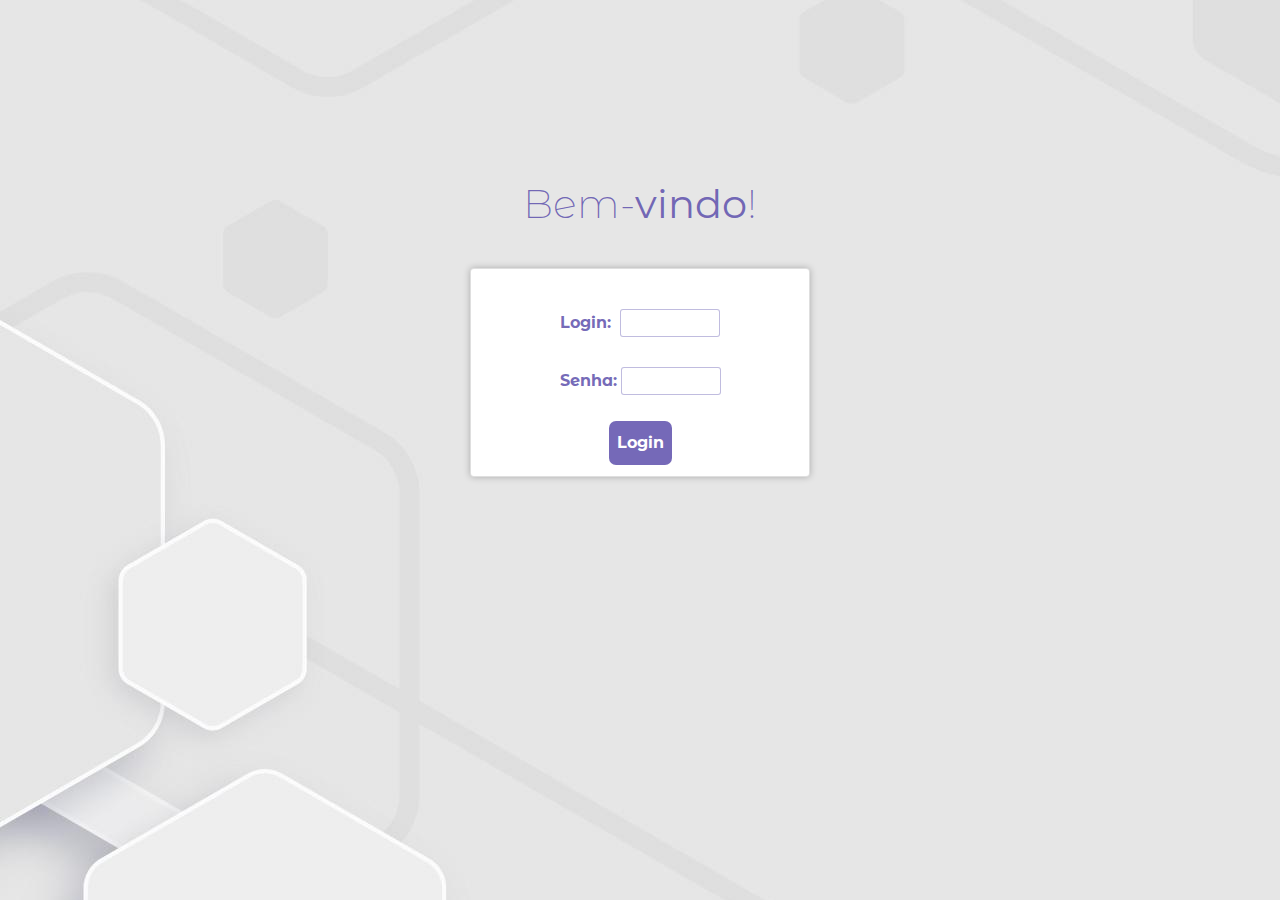
<file: index.html>
<!DOCTYPE html>
<html lang="pt-BR">
<head>
  <meta charset="UTF-8">
  <meta name="viewport" content="width=device-width, initial-scale=1.0">
  <title>Adm verify</title>
  <!-- Estilos -->
  <link rel="stylesheet" href="https://stackpath.bootstrapcdn.com/bootstrap/4.4.1/css/bootstrap.min.css" integrity="sha384-Vkoo8x4CGsO3+Hhxv8T/Q5PaXtkKtu6ug5TOeNV6gBiFeWPGFN9MuhOf23Q9Ifjh" crossorigin="anonymous">
  <link rel="stylesheet" href="css/style.css">
  <!-- Scripts (jQuery não pode ser o slim que vem do Boostrap) -->
  <script
  src="https://code.jquery.com/jquery-3.4.1.min.js"
  integrity="sha256-CSXorXvZcTkaix6Yvo6HppcZGetbYMGWSFlBw8HfCJo="
  crossorigin="anonymous"></script>
  <script src="https://cdn.jsdelivr.net/npm/popper.js@1.16.0/dist/umd/popper.min.js" integrity="sha384-Q6E9RHvbIyZFJoft+2mJbHaEWldlvI9IOYy5n3zV9zzTtmI3UksdQRVvoxMfooAo" crossorigin="anonymous"></script>
  <script src="https://stackpath.bootstrapcdn.com/bootstrap/4.4.1/js/bootstrap.min.js" integrity="sha384-wfSDF2E50Y2D1uUdj0O3uMBJnjuUD4Ih7YwaYd1iqfktj0Uod8GCExl3Og8ifwB6" crossorigin="anonymous"></script>
</head>
<body>
    <header id="varivel-b-v">
        <h1>Bem-<strong>vindo</strong>!</h1>
    </header>
    <main>
        <div class="container">
            <div class="col-md-4">
                <div class="card">
                    <div class="card-body">
                        <div class="campo-login">
                            <label for="login" id="login-label">Login:</label>
                            <input type="text" class="login" id="login-i" required name="login-i">
                        </div>
                        <br>
                        <div class="campo-passwd">
                            <label for="passwd" id="passwd-label">Senha:</label>
                            <input type="password" class="passwd" id="login-p" required name="login-p">
                        </div>
                    </div>
                    <a href="#" id="login-btn">
                        <button class="main-btn" onclick="clickar()" onkeydown="enter()">
                            Login
                        </button></a>
                </div>
            </div>
        </div>
    </main>
    <script src="./js/script01.js"></script>
</body>
</html>
</file>
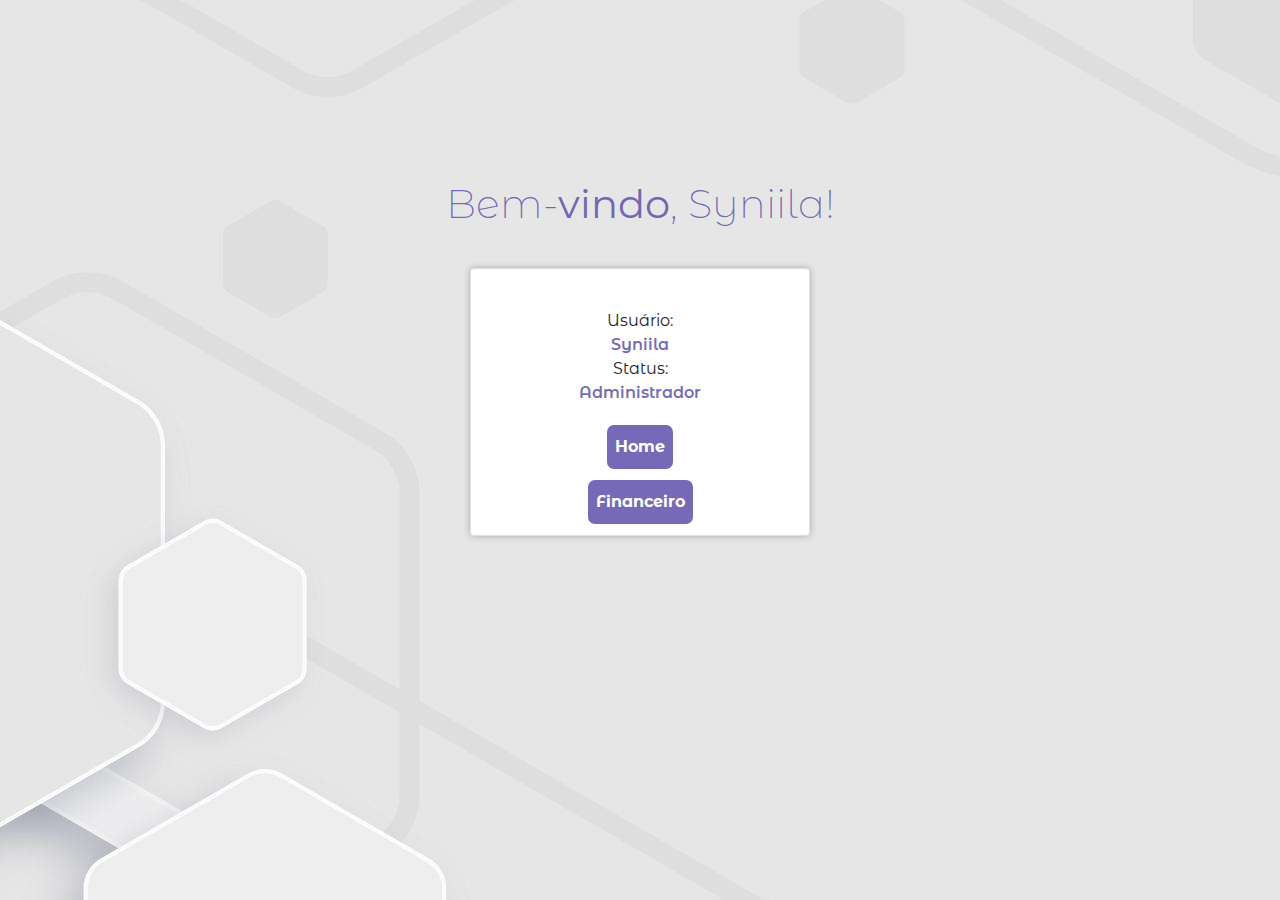
<file: index/index_adm.html>
<!DOCTYPE html>
<html lang="pt-BR">
<head>
  <meta charset="UTF-8">
  <meta name="viewport" content="width=device-width, initial-scale=1.0">
  <title>Admin</title>
  <!-- Estilos -->
  <link rel="stylesheet" href="https://stackpath.bootstrapcdn.com/bootstrap/4.4.1/css/bootstrap.min.css" integrity="sha384-Vkoo8x4CGsO3+Hhxv8T/Q5PaXtkKtu6ug5TOeNV6gBiFeWPGFN9MuhOf23Q9Ifjh" crossorigin="anonymous">
  <link rel="stylesheet" href="../css/style.css">
  <!-- Scripts (jQuery não pode ser o slim que vem do Boostrap) -->
  <script
  src="https://code.jquery.com/jquery-3.4.1.min.js"
  integrity="sha256-CSXorXvZcTkaix6Yvo6HppcZGetbYMGWSFlBw8HfCJo="
  crossorigin="anonymous"></script>
  <script src="https://cdn.jsdelivr.net/npm/popper.js@1.16.0/dist/umd/popper.min.js" integrity="sha384-Q6E9RHvbIyZFJoft+2mJbHaEWldlvI9IOYy5n3zV9zzTtmI3UksdQRVvoxMfooAo" crossorigin="anonymous"></script>
  <script src="https://stackpath.bootstrapcdn.com/bootstrap/4.4.1/js/bootstrap.min.js" integrity="sha384-wfSDF2E50Y2D1uUdj0O3uMBJnjuUD4Ih7YwaYd1iqfktj0Uod8GCExl3Og8ifwB6" crossorigin="anonymous"></script>
</head>
<body>
    <header id="varivel-b-v">
        <h1>Bem-<strong>vindo</strong>, Syniila!</h1>
    </header>
    <main>
        <div class="container">
            <div class="col-md-4">
                <div class="card">
                    <div class="card-body">
                        <p>Usuário: </p>
                        <p class="user-info">Syniila</p>
                        <p>Status: </p>
                        <p class="user-info">Administrador</p>
                    </div>
                    <a href="../index.html" id="home-btn">
                        <button class="main-btn">
                            Home
                        </button></a>
                    <a href="../index.html" id="financeiro-btn">
                        <button class="main-btn">
                            Financeiro
                        </button></a>            
                </div>
            </div>
        </div>
    </main>

</body>
</html>
</file>
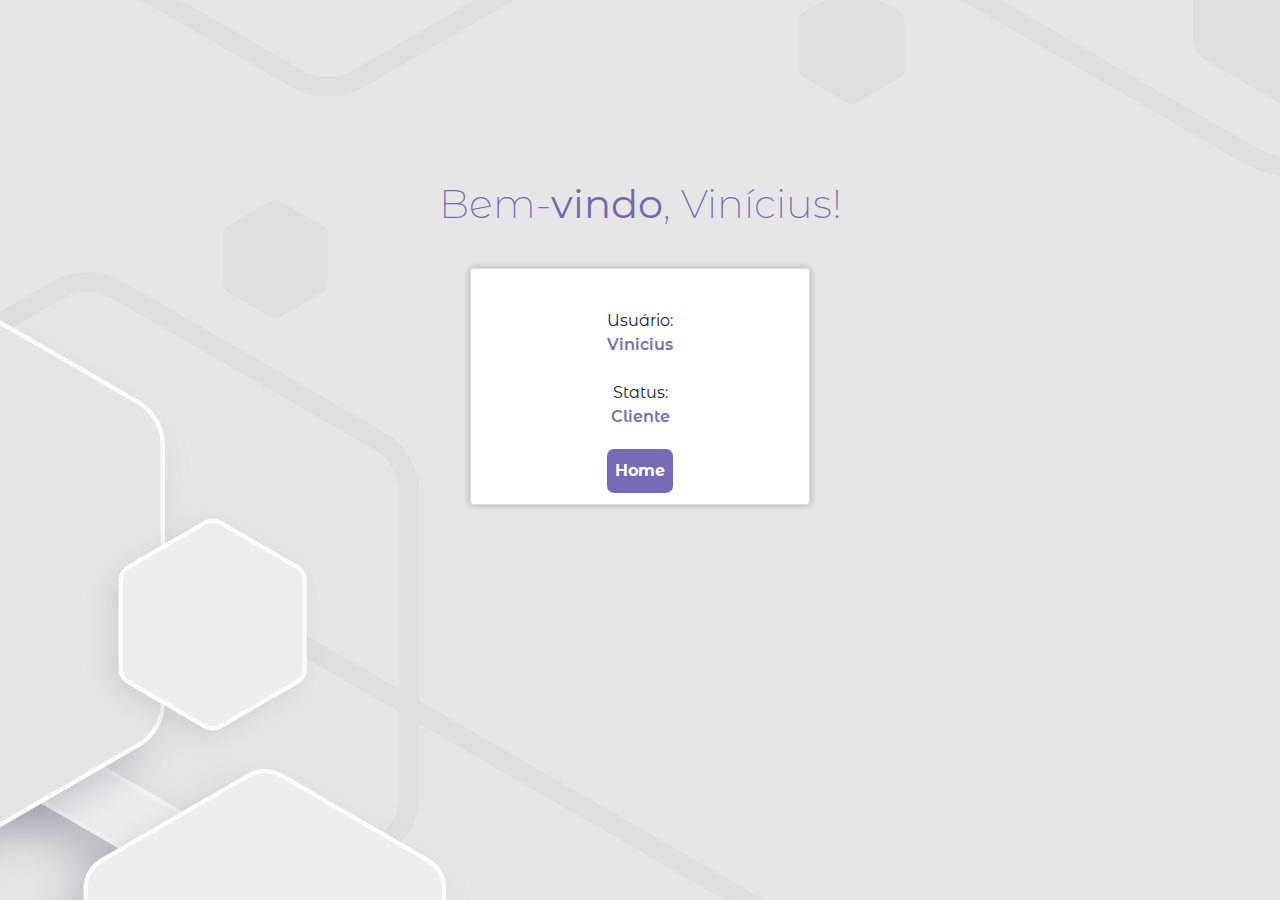
<file: index/index_cliente.html>
<!DOCTYPE html>
<html lang="pt-BR">
<head>
  <meta charset="UTF-8">
  <meta name="viewport" content="width=device-width, initial-scale=1.0">
  <title>Default User</title>
  <!-- Estilos -->
  <link rel="stylesheet" href="https://stackpath.bootstrapcdn.com/bootstrap/4.4.1/css/bootstrap.min.css" integrity="sha384-Vkoo8x4CGsO3+Hhxv8T/Q5PaXtkKtu6ug5TOeNV6gBiFeWPGFN9MuhOf23Q9Ifjh" crossorigin="anonymous">
  <link rel="stylesheet" href="../css/style.css">
  <!-- Scripts (jQuery não pode ser o slim que vem do Boostrap) -->
  <script
  src="https://code.jquery.com/jquery-3.4.1.min.js"
  integrity="sha256-CSXorXvZcTkaix6Yvo6HppcZGetbYMGWSFlBw8HfCJo="
  crossorigin="anonymous"></script>
  <script src="https://cdn.jsdelivr.net/npm/popper.js@1.16.0/dist/umd/popper.min.js" integrity="sha384-Q6E9RHvbIyZFJoft+2mJbHaEWldlvI9IOYy5n3zV9zzTtmI3UksdQRVvoxMfooAo" crossorigin="anonymous"></script>
  <script src="https://stackpath.bootstrapcdn.com/bootstrap/4.4.1/js/bootstrap.min.js" integrity="sha384-wfSDF2E50Y2D1uUdj0O3uMBJnjuUD4Ih7YwaYd1iqfktj0Uod8GCExl3Og8ifwB6" crossorigin="anonymous"></script>
</head>
<body>
    <header id="varivel-b-v">
        <h1>Bem-<strong>vindo</strong>, Vinícius!</h1>
    </header>
    <main>
        <div class="container">
            <div class="col-md-4">
                <div class="card">
                    <div class="card-body">
                        <p>Usuário: </p>
                        <p class="user-info">Vinicius</p>
                        <br>
                        <p>Status: </p>
                        <p class="user-info">Cliente</p>
                    </div>
                    <a href="../index.html" id="home-btn">
                        <button class="main-btn" onclick="clickarhome()" onkeydown="enter()">
                            Home
                        </button></a>
                </div>
            </div>
        </div>
    </main>
    
</body>
</html>
</file>
<file: css/style.css>
@import url('https://fonts.googleapis.com/css2?family=Montserrat+Alternates:wght@200;400;700&display=swap');
html{
    width: 100%;
    height: 100%;
}
header h1{
    color: rgba(93, 80, 172, 0.856);
    font-family: 'Montserrat Alternates', sans-serif;
    font-weight: 200;   
    text-align: center;
    margin-top: 20vh;
    margin-bottom: 40px;
}

/* Body */

body{
    background-image: url('../css/img/5134336.jpg');
    background-repeat: no-repeat;
    font-family: 'Montserrat Alternates', sans-serif;
}

.container .col-md-4{
    margin-left: auto;
    margin-right: auto;
}

.container .card{
    padding-top : 20px;
    text-align: center;
    box-shadow: 0px 0px 7px rgba(0, 0, 0, 0.253);
}

.container input{
    margin-left: auto;
    margin-right: auto;
    width: 100px;
    border-radius: 3px;
    border: 1px solid rgba(92, 80, 172, 0.384)
}

.main-btn{
    margin-bottom: 20px;
}

#login-label{
    margin-right: 5px;
    font-weight: 700;
    color: rgba(93, 80, 172, 0.856);
}

#passwd-label{
    font-weight: 700;
    color: rgba(93, 80, 172, 0.856);
}

#financeiro-btn{
    margin-left: auto;
    margin-right: auto;
    margin-bottom: 15px;
    width: 105px;
    height: 40px;
}

#login-btn{
    margin-left: auto;
    margin-right: auto;
    margin-bottom: 15px;
    width: 80px;
    height: 40px;    
}

#home-btn{
    margin-left: auto;
    margin-right: auto;
    margin-bottom: 15px;
    width: 80px;
    height: 40px;
}

.main-btn{
    background-color: rgba(93, 80, 172, 0.856);
    border-radius: 7px;
    font-weight: 700;

    border: 3px solid rgba(255, 255, 255, 0);
    color: white;
    padding: 7px 5px;
    transition: 0.3s;
}

.main-btn:hover{
    background-color: white;
    border: 3px solid rgba(93, 80, 172, 0.856);
    color: rgba(93, 80, 172, 0.856);
    padding: 6.9px 5px;
}

.user-info {
    color: rgba(93, 80, 172, 0.856);
    font-weight: 600;
    margin-top: -1rem;
    margin-bottom: 0px;
}
</file>
